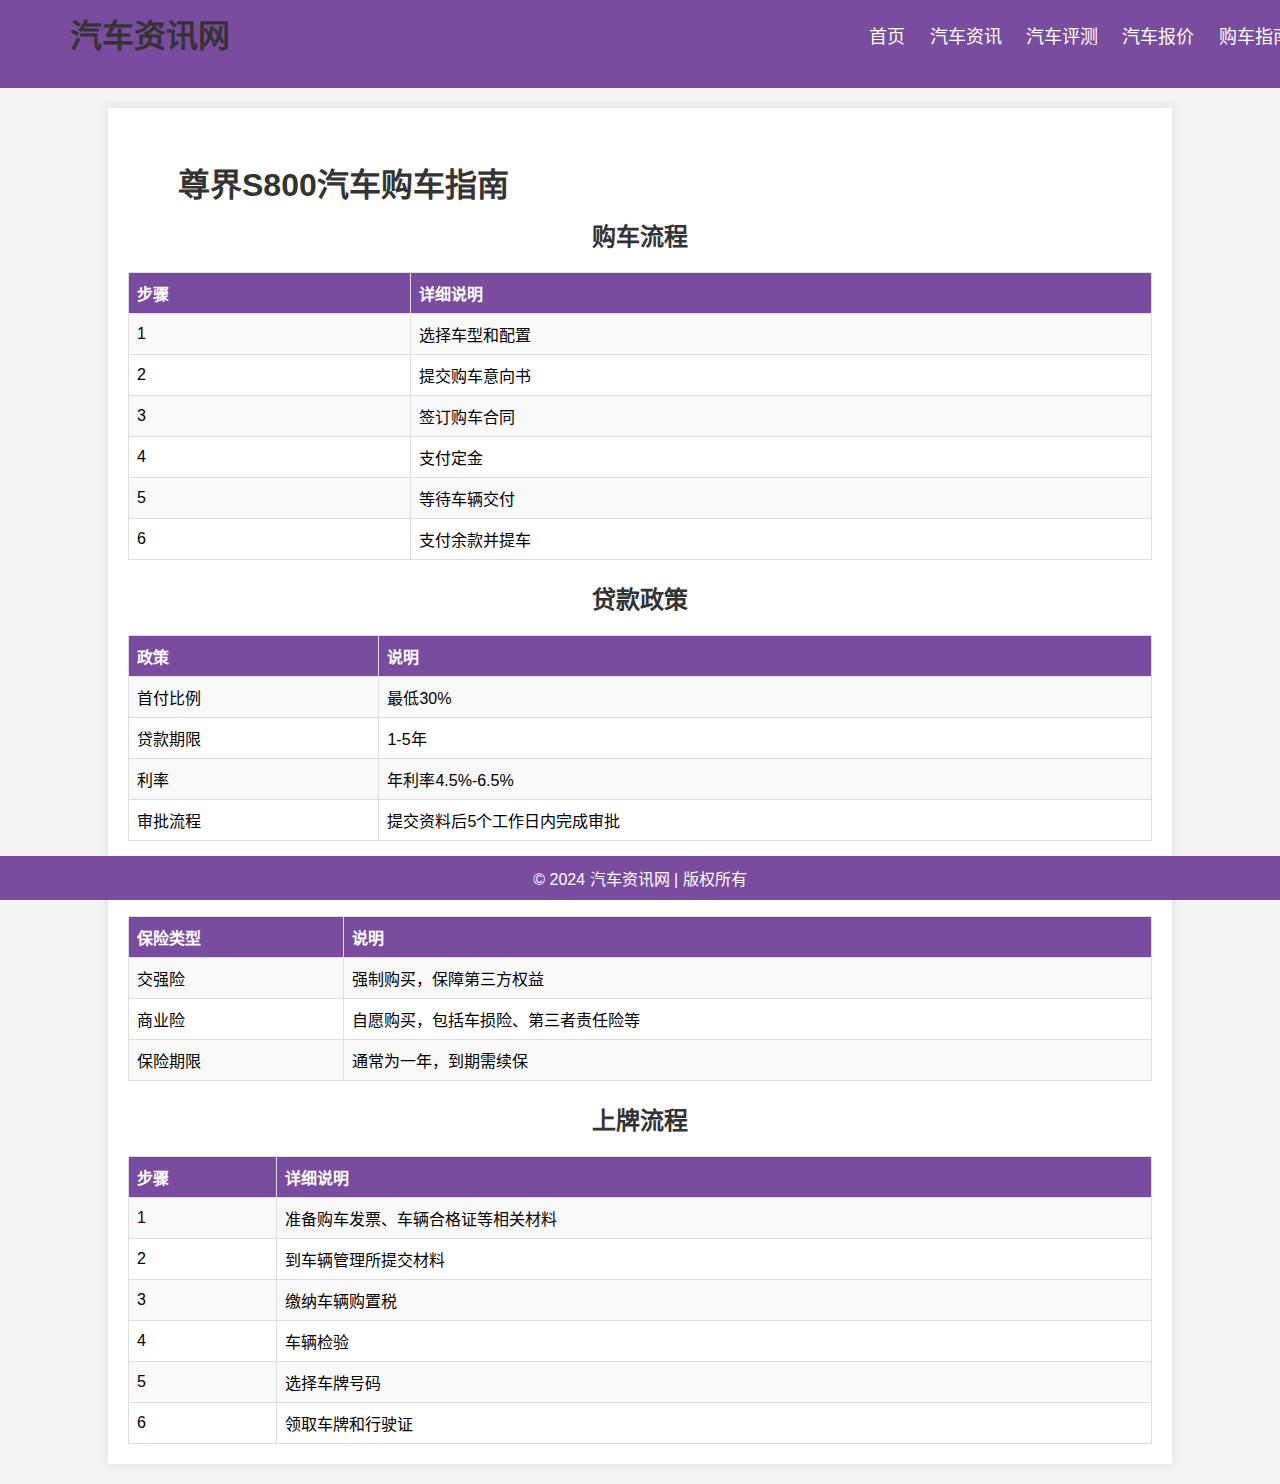
<file: WebSite_T1_G2/pages/guide.html>
<!DOCTYPE html>
<html lang="zh-CN">
<head>
    <meta charset="UTF-8">
    <title>尊界S800汽车购车指南</title>
    <link rel="stylesheet" href="../styles/reviews.css">
</head>
<header>
    <div class="logo">
      <h1>汽车资讯网</h1>
    </div>
    <nav class="link-container">
      <ul >
        <li><a href="../index.html"target="_blank"class="link">首页</a></li>
        <li><a href="news.html"target="_blank"class="link">汽车资讯</a></li>
        <li><a href="reviews.html"target="_blank"class="link">汽车评测</a></li>
        <li><a href="prices.html"target="_blank"class="link">汽车报价</a></li>
        <li><a href="guide.html"target="_blank"class="link">购车指南</a></li>
      </ul>
    </nav>
  </header>
  <div class="container">
    <h1>尊界S800汽车购车指南</h1>

    <h2>购车流程</h2>
    <table>
        <tr>
            <th>步骤</th>
            <th>详细说明</th>
        </tr>
        <tr>
            <td>1</td>
            <td>选择车型和配置</td>
        </tr>
        <tr>
            <td>2</td>
            <td>提交购车意向书</td>
        </tr>
        <tr>
            <td>3</td>
            <td>签订购车合同</td>
        </tr>
        <tr>
            <td>4</td>
            <td>支付定金</td>
        </tr>
        <tr>
            <td>5</td>
            <td>等待车辆交付</td>
        </tr>
        <tr>
            <td>6</td>
            <td>支付余款并提车</td>
        </tr>
    </table>

    <h2>贷款政策</h2>
    <table>
        <tr>
            <th>政策</th>
            <th>说明</th>
        </tr>
        <tr>
            <td>首付比例</td>
            <td>最低30%</td>
        </tr>
        <tr>
            <td>贷款期限</td>
            <td>1-5年</td>
        </tr>
        <tr>
            <td>利率</td>
            <td>年利率4.5%-6.5%</td>
        </tr>
        <tr>
            <td>审批流程</td>
            <td>提交资料后5个工作日内完成审批</td>
        </tr>
    </table>

    <h2>保险购买</h2>
    <table>
        <tr>
            <th>保险类型</th>
            <th>说明</th>
        </tr>
        <tr>
            <td>交强险</td>
            <td>强制购买，保障第三方权益</td>
        </tr>
        <tr>
            <td>商业险</td>
            <td>自愿购买，包括车损险、第三者责任险等</td>
        </tr>
        <tr>
            <td>保险期限</td>
            <td>通常为一年，到期需续保</td>
        </tr>
    </table>

    <h2>上牌流程</h2>
    <table>
        <tr>
            <th>步骤</th>
            <th>详细说明</th>
        </tr>
        <tr>
            <td>1</td>
            <td>准备购车发票、车辆合格证等相关材料</td>
        </tr>
        <tr>
            <td>2</td>
            <td>到车辆管理所提交材料</td>
        </tr>
        <tr>
            <td>3</td>
            <td>缴纳车辆购置税</td>
        </tr>
        <tr>
            <td>4</td>
            <td>车辆检验</td>
        </tr>
        <tr>
            <td>5</td>
            <td>选择车牌号码</td>
        </tr>
        <tr>
            <td>6</td>
            <td>领取车牌和行驶证</td>
        </tr>
    </table>

</div>
<footer>
    <p>© 2024 汽车资讯网 | 版权所有</p>
  </footer>

</html>
</file>
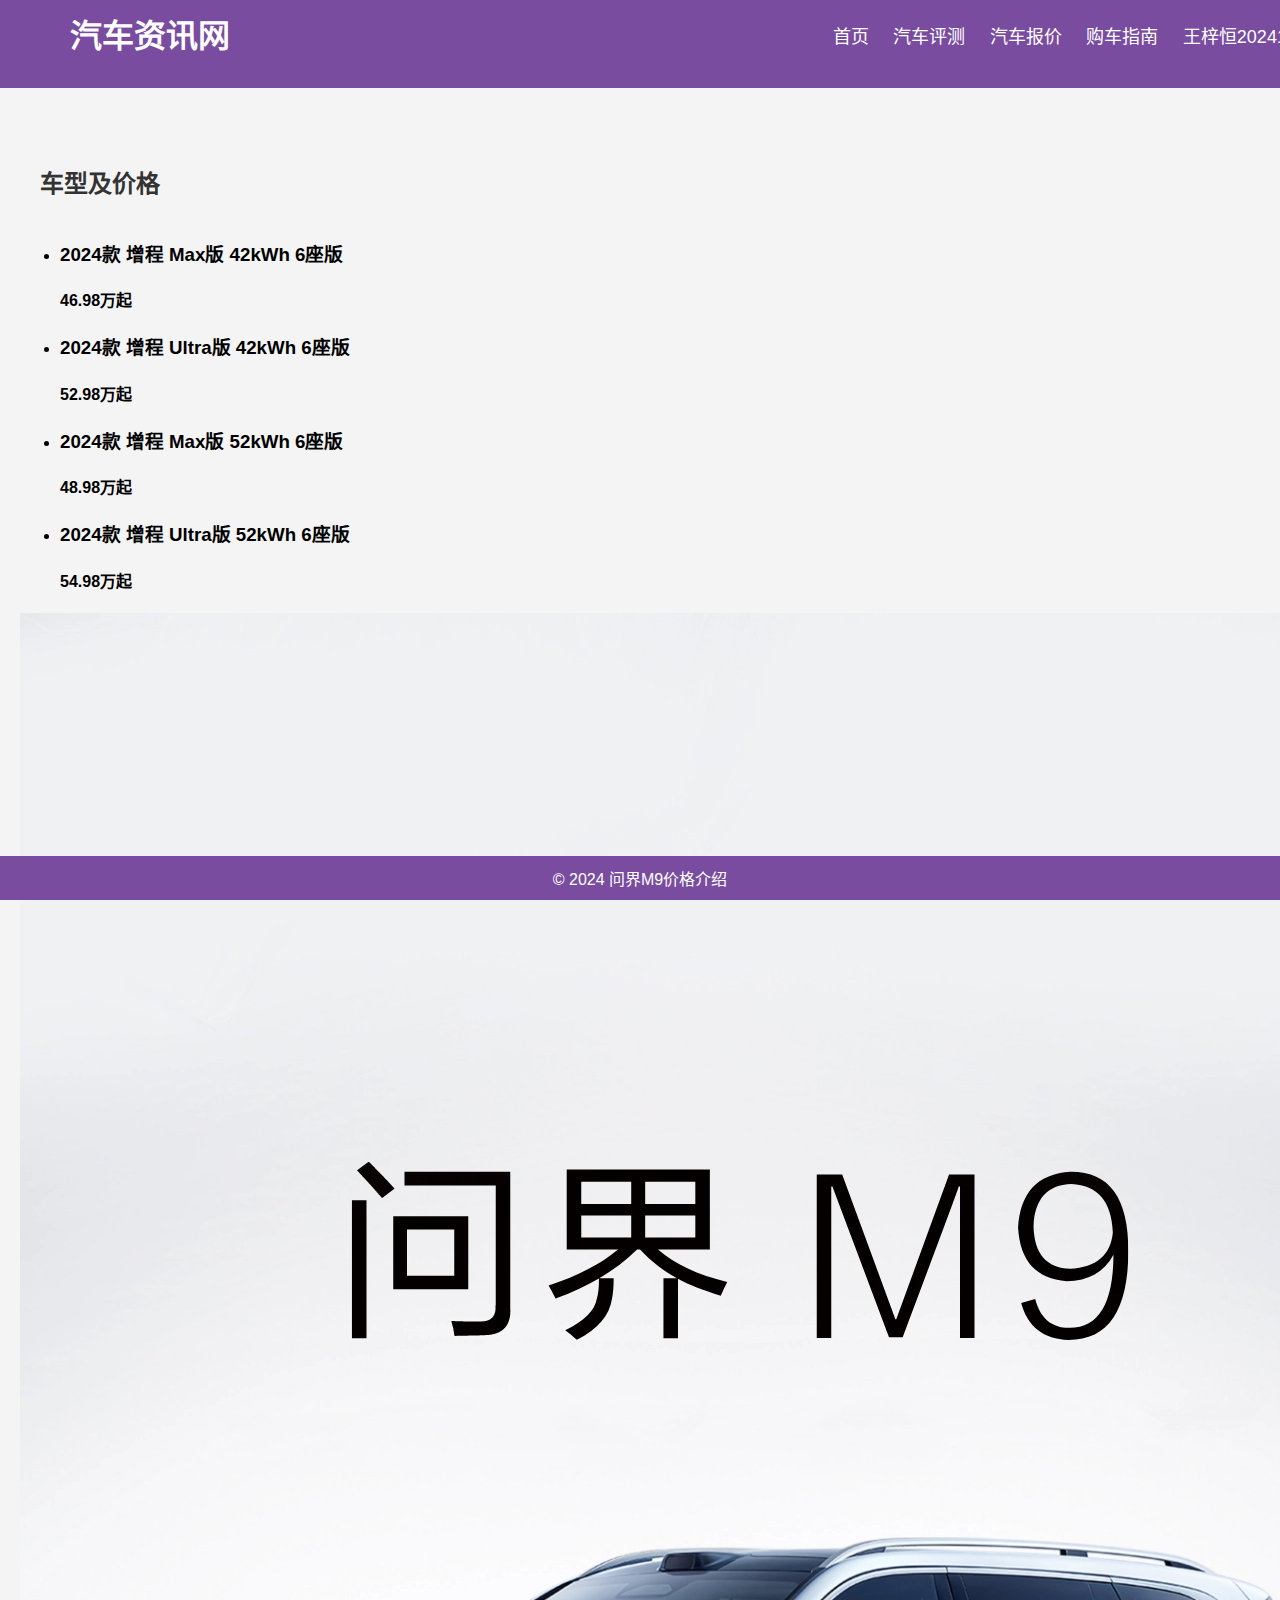
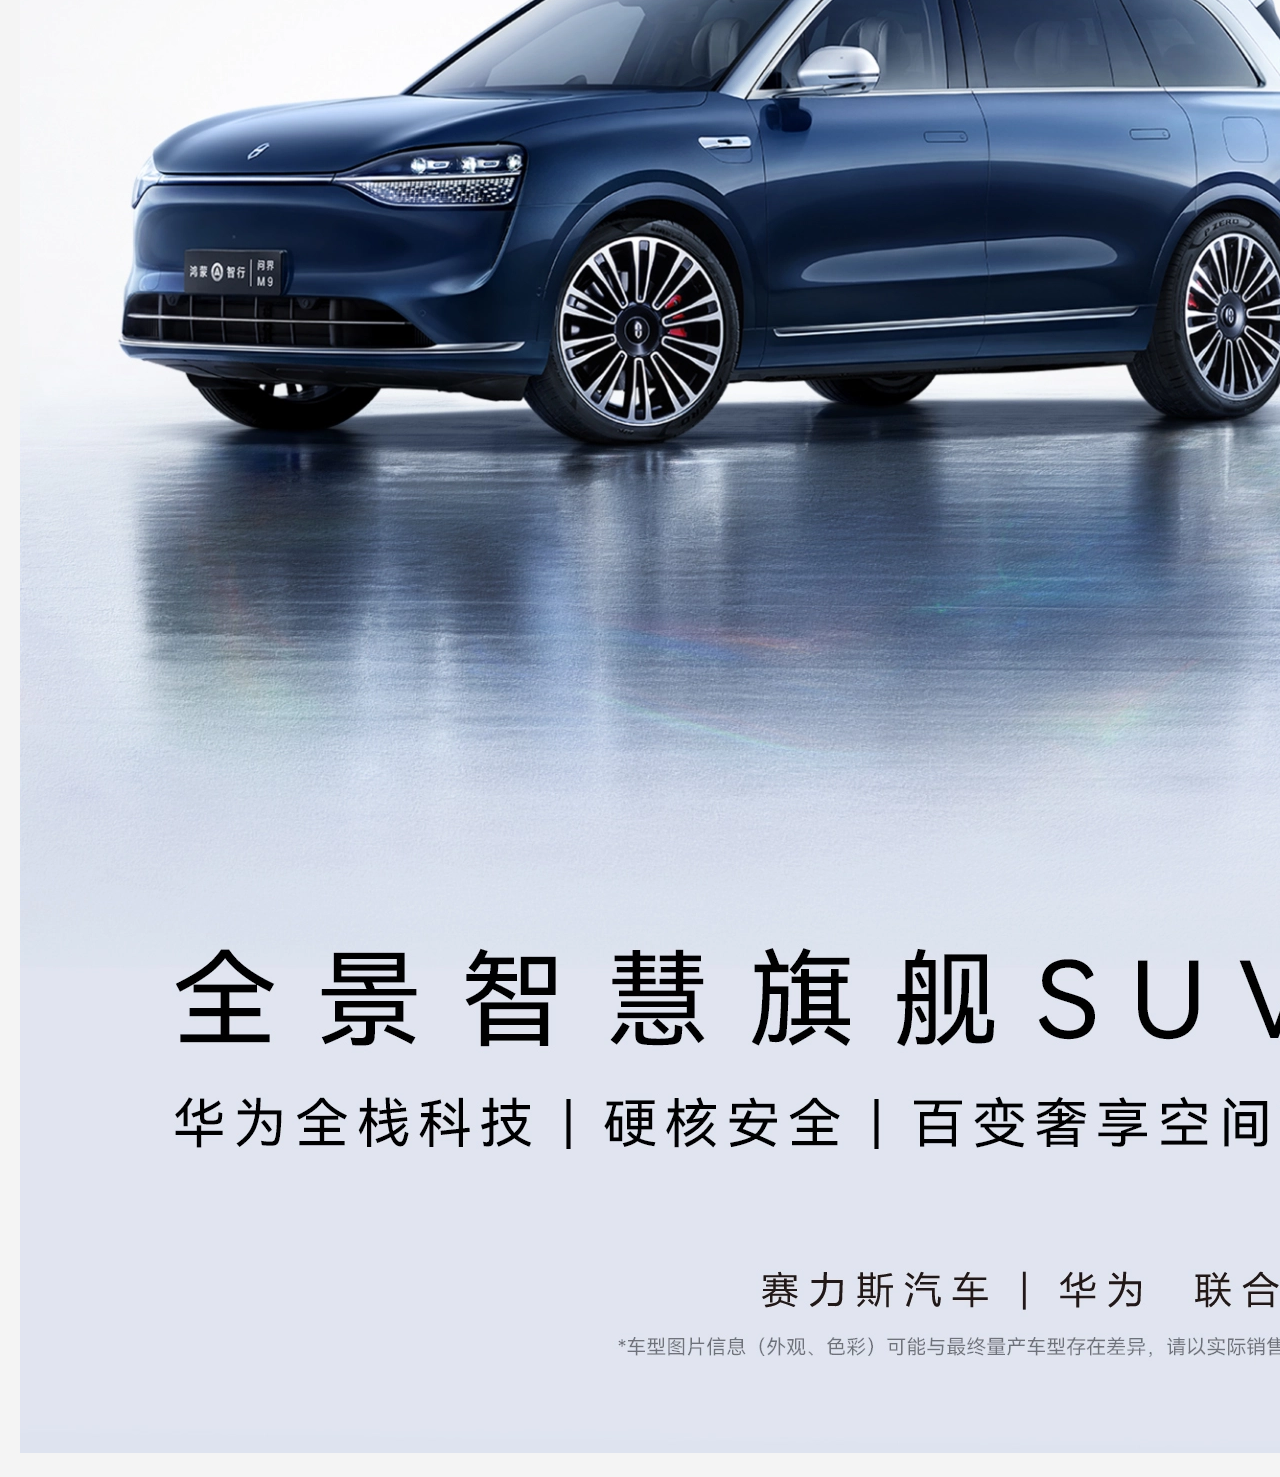
<file: WebSite_T1_G2/pages/M9_PRICE.html>
<!DOCTYPE html>
<html lang="zh-CN">
<head>
    <meta charset="UTF-8">
    <meta name="viewport" content="width=device-width, initial-scale=1.0">
    <title>王梓恒202410938</title>
    <link rel="stylesheet" href="../styles/style_price.css">
</head>
<header>
    <div class="logo">
      <h1>汽车资讯网</h1>
    </div>
    <nav class="link-container">
      <ul >
        <li><a href="../index.html"class="link">首页</a></li>       
        <li><a href="reviews.html"class="link">汽车评测</a></li>
        <li><a href="prices.html"class="link">汽车报价</a></li>
        <li><a href="guide.html"class="link">购车指南</a></li>
        <li><a href="../document/王梓恒202410938.docx"class="link">王梓恒202410938</a></li>
      </ul>
    </nav>
  </header>
<body>

    <main>
        
        <section id="price-list">
            <h2>车型及价格</h2>
            <ul id="price-items">
              <li><h3>2024款 增程 Max版 42kWh 6座版</h3><h4>46.98万起<h4></li>
                <li><h3>2024款 增程 Ultra版 42kWh 6座版</h3><h4>52.98万起<h4></li>
                  <li><h3>2024款 增程 Max版 52kWh 6座版</h3><h4>48.98万起<h4></li>
                    <li><h3>2024款 增程 Ultra版 52kWh 6座版</h3><h4>54.98万起<h4></li> 

            </ul>
        </section>
        <img src="../images/M9_PRICE.jpg" alt="M9">
    </main>
    <footer>
        <p>© 2024 问界M9价格介绍</p>
    </footer>
    <script src="../js/script.js"></script>
</body>
</html>
</file>
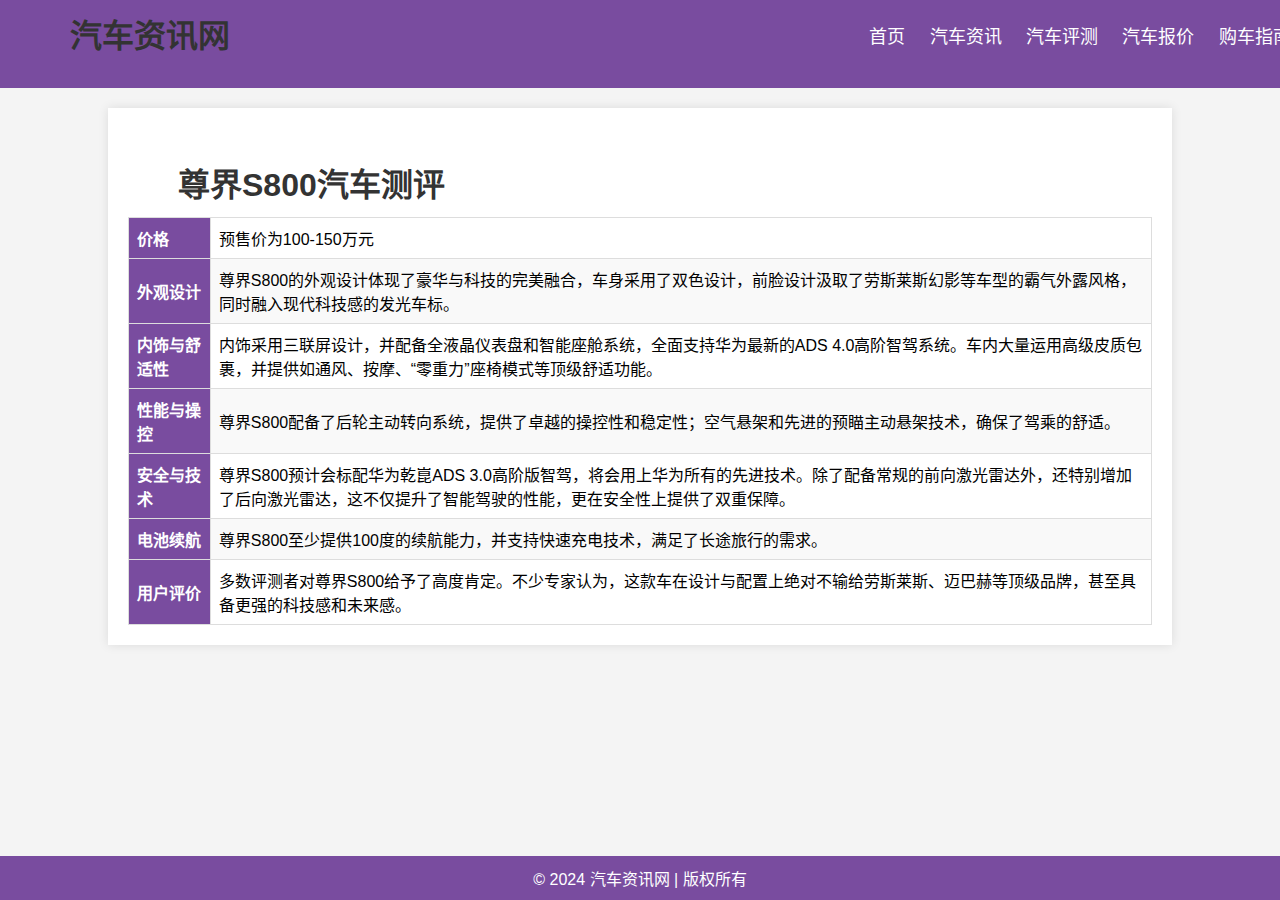
<file: WebSite_T1_G2/pages/reviews.html>
<!DOCTYPE html>
<html lang="zh-CN">
<head>
    <meta charset="UTF-8">
    <title>尊界S800汽车购车指南</title>
    <link rel="stylesheet" href="../styles/reviews.css">
</head>
<header>
    <div class="logo">
      <h1>汽车资讯网</h1>
    </div>
    <nav class="link-container">
      <ul >
        <li><a href="../index.html"target="_blank"class="link">首页</a></li>
        <li><a href="news.html"target="_blank"class="link">汽车资讯</a></li>
        <li><a href="reviews.html"target="_blank"class="link">汽车评测</a></li>
        <li><a href="prices.html"target="_blank"class="link">汽车报价</a></li>
        <li><a href="guide.html"target="_blank"class="link">购车指南</a></li>
      </ul>
    </nav>
  </header>
<body>
    <div class="container">
        <h1>尊界S800汽车测评</h1>
        <table>
            <tr>
                <th>价格</th>
                <td>预售价为100-150万元</td>
            </tr>
            <tr>
                <th>外观设计</th>
                <td>尊界S800的外观设计体现了豪华与科技的完美融合，车身采用了双色设计，前脸设计汲取了劳斯莱斯幻影等车型的霸气外露风格，同时融入现代科技感的发光车标。</td>
            </tr>
            <tr>
                <th>内饰与舒适性</th>
                <td>内饰采用三联屏设计，并配备全液晶仪表盘和智能座舱系统，全面支持华为最新的ADS 4.0高阶智驾系统。车内大量运用高级皮质包裹，并提供如通风、按摩、“零重力”座椅模式等顶级舒适功能。</td>
            </tr>
            <tr>
                <th>性能与操控</th>
                <td>尊界S800配备了后轮主动转向系统，提供了卓越的操控性和稳定性；空气悬架和先进的预瞄主动悬架技术，确保了驾乘的舒适。</td>
            </tr>
            <tr>
                <th>安全与技术</th>
                <td>尊界S800预计会标配华为乾崑ADS 3.0高阶版智驾，将会用上华为所有的先进技术。除了配备常规的前向激光雷达外，还特别增加了后向激光雷达，这不仅提升了智能驾驶的性能，更在安全性上提供了双重保障。</td>
            </tr>
            <tr>
                <th>电池续航</th>
                <td>尊界S800至少提供100度的续航能力，并支持快速充电技术，满足了长途旅行的需求。</td>
            </tr>
            <tr>
                <th>用户评价</th>
                <td>多数评测者对尊界S800给予了高度肯定。不少专家认为，这款车在设计与配置上绝对不输给劳斯莱斯、迈巴赫等顶级品牌，甚至具备更强的科技感和未来感。</td>
            </tr>
        </table>
    </div>
</body>
<footer>
    <p>© 2024 汽车资讯网 | 版权所有</p>
  </footer>
</html>
</file>
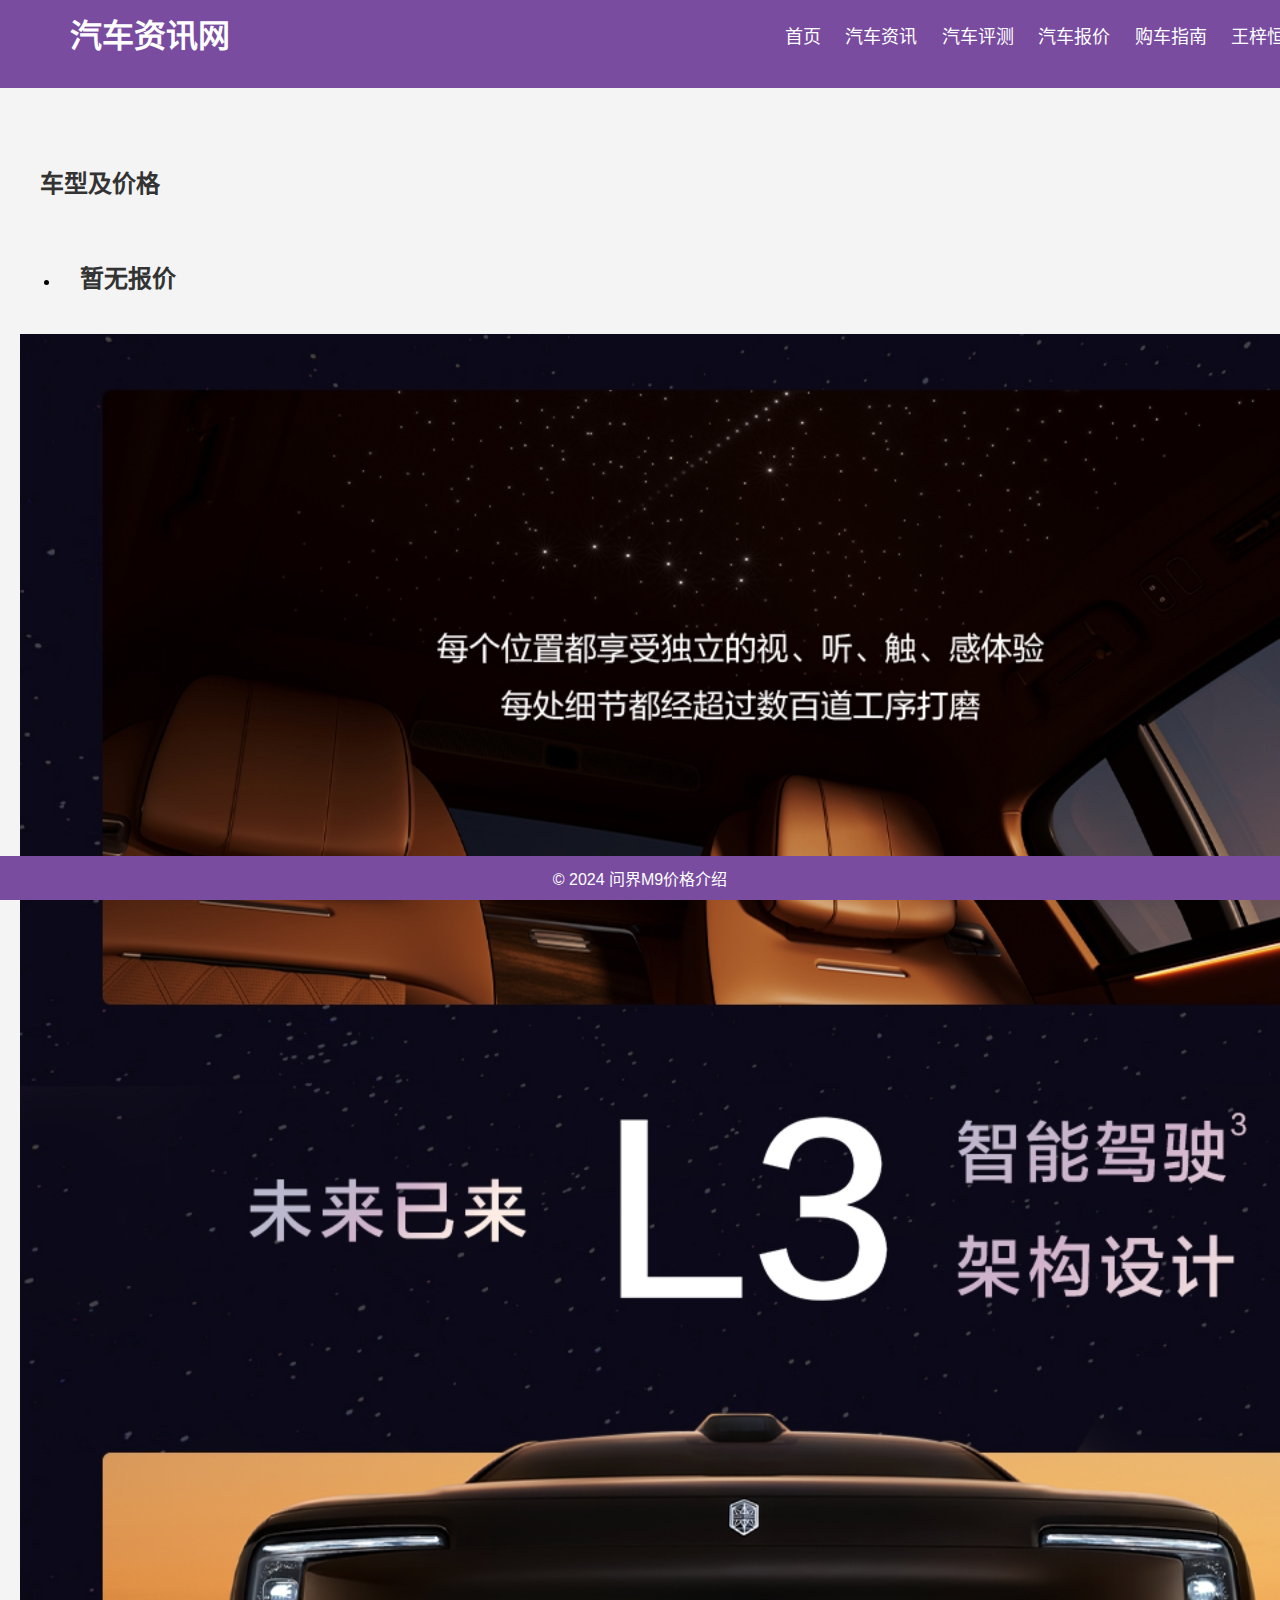
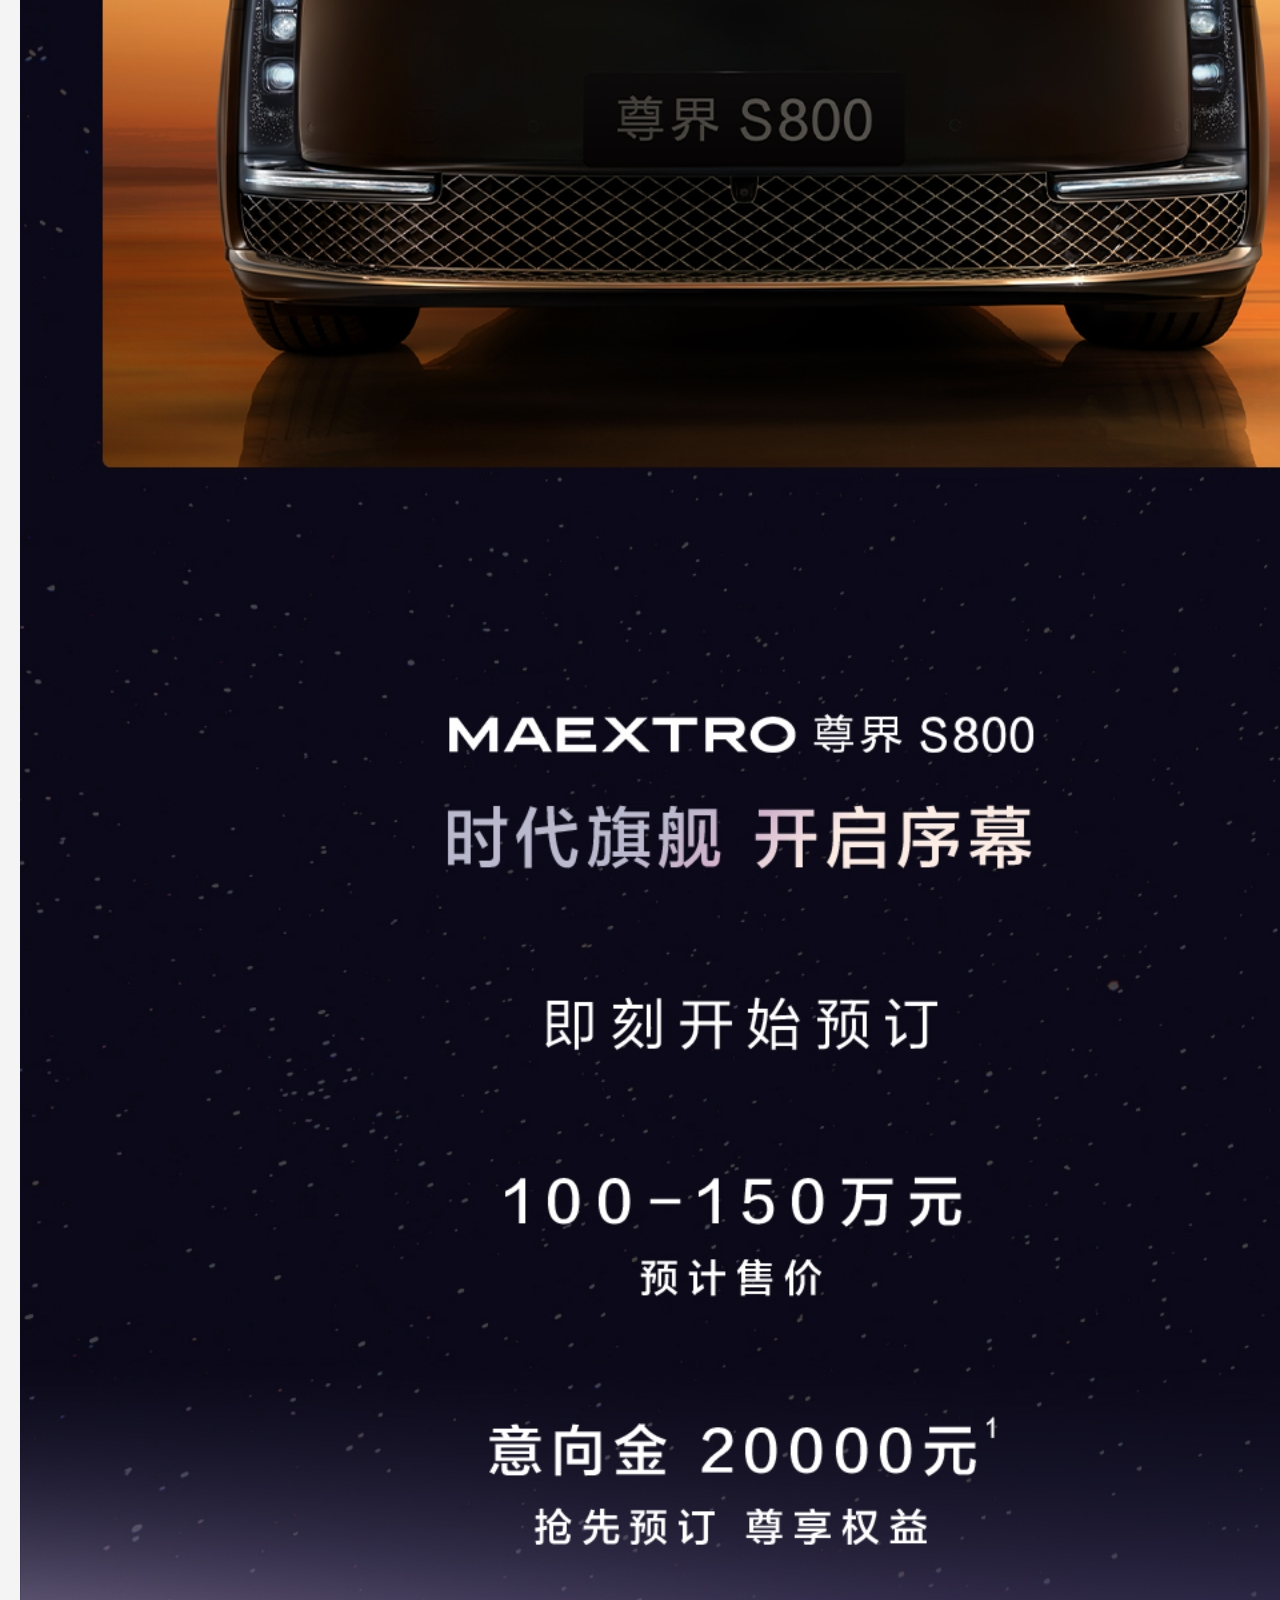
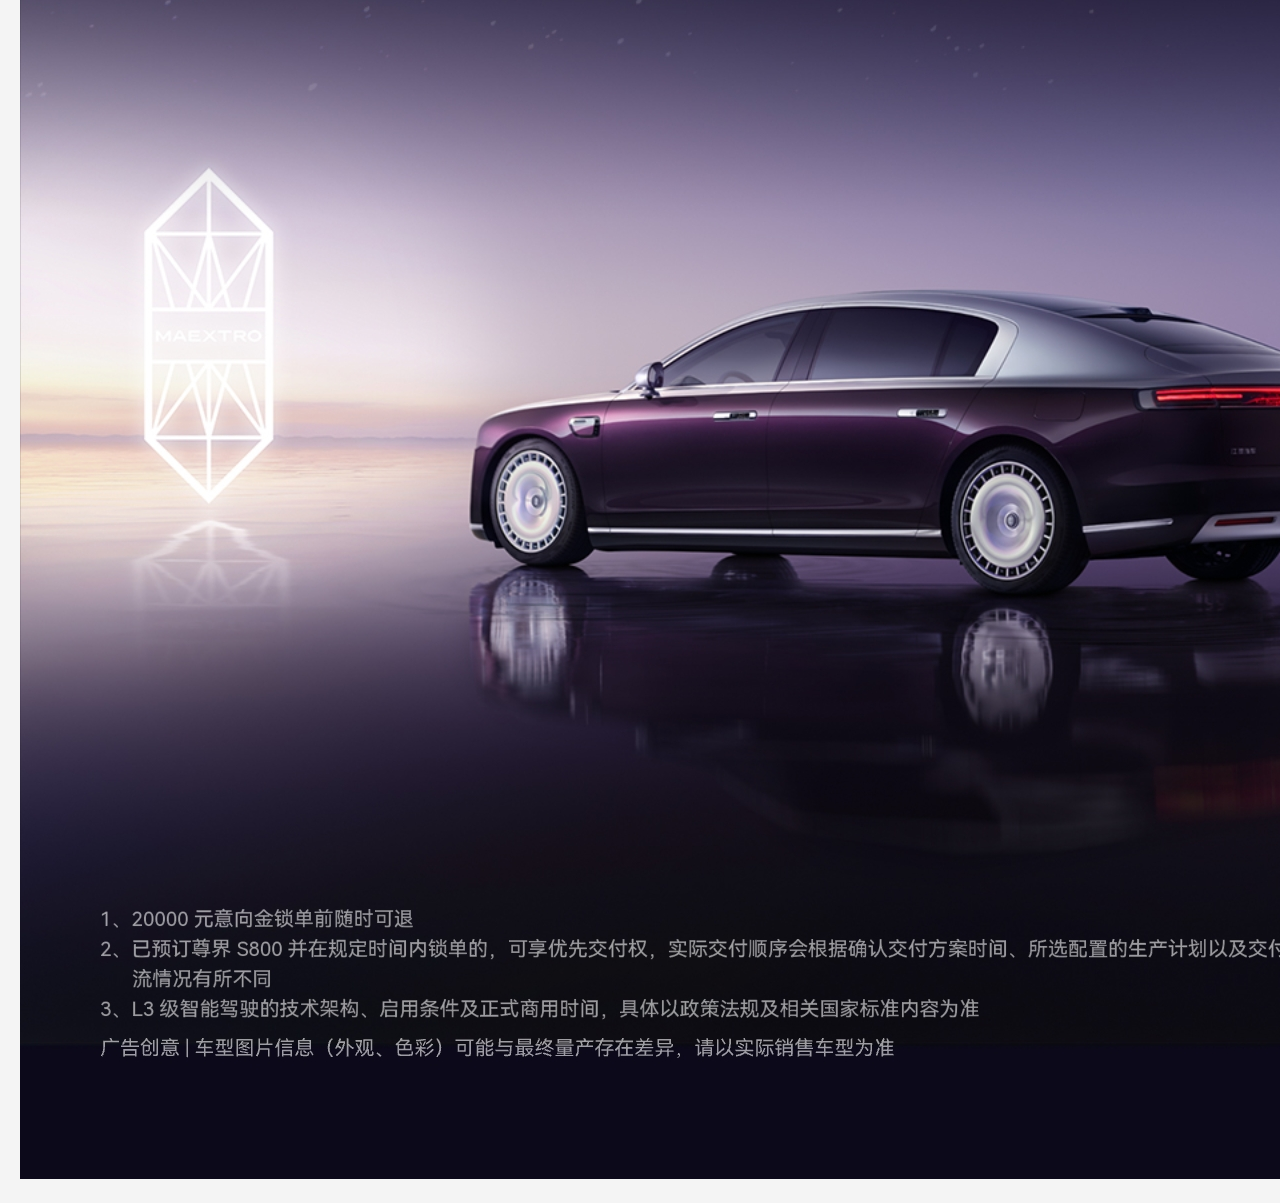
<file: WebSite_T1_G2/pages/s800_PRICE.html>
<!DOCTYPE html>
<html lang="zh-CN">
<head>
    <meta charset="UTF-8">
    <meta name="viewport" content="width=device-width, initial-scale=1.0">
    <title>王梓恒202410938</title>
    <link rel="stylesheet" href="../styles/style_price.css">
</head>
<header>
    <div class="logo">
      <h1>汽车资讯网</h1>
    </div>
    <nav class="link-container">
      <ul >
        <li><a href="../index.html"class="link">首页</a></li>
        <li><a href="news.html"class="link">汽车资讯</a></li>
        <li><a href="reviews.html"class="link">汽车评测</a></li>
        <li><a href="prices.html"class="link">汽车报价</a></li>
        <li><a href="guide.html"class="link">购车指南</a></li>
        <li><a href="../document/王梓恒202410938.docx"class="link">王梓恒202410938</a></li>
      </ul>
    </nav>
  </header>
<body>

    <main>
        
        <section id="price-list">
            <h2>车型及价格</h2>
            <ul id="price-items">
                    <li><h2>暂无报价</h2></li>

            </ul>
        </section>
        <img src="../images/S800_PRICE.jpeg" alt="s800">
    </main>
    <footer>
        <p>© 2024 问界M9价格介绍</p>
    </footer>
    <script src="../js/script.js"></script>
</body>
</html>
</file>
<file: WebSite_T1_G2/styles/reviews.css>
body {
    font-family: Arial, sans-serif;
    background-color: #f4f4f4; /* 背景颜色 */
    margin: 0;
    padding: 0;
}
.container {
    width: 80%;
    margin: 20px auto;
    background-color: #fff; /* 容器背景颜色 */
    padding: 20px;
    box-shadow: 0 0 10px rgba(0, 0, 0, 0.1); /* 容器阴影 */
}
h1, h2 {
    text-align: center;
    color: #333;
}
table {
    width: 100%;
    border-collapse: collapse;
    margin-top: 20px;
}
th, td {
    border: 1px solid #ddd;
    padding: 8px;
    text-align: left;
}
th {
    background-color: #794c9f; /* 表头背景颜色 */
    color: white; /* 表头文字颜色 */
}
tr:nth-child(even) {
    background-color: #f9f9f9; /* 表格偶数行背景颜色 */
}
.info {
    margin-top: 20px;
    background-color: #e7f7d9; /* 信息区域背景颜色 */
    padding: 10px;
    border-left: 5px solid #794c9f; /* 信息区域边框颜色 */
}
/* 全局样式 */
body {
    font-family: Arial, sans-serif;
    margin: 0;
    padding: 0;
    box-sizing: border-box;
    background-color: #f4f4f4;
  }
  /* 未访问链接的样式 */
.clickable {
  color: rgb(74, 146, 235);  /* 设置链接的颜色为蓝色 */
  text-decoration: none;  /* 去掉默认的下划线 */
}

/* 已访问链接的样式  */
.clicked {
  color: rgb(17, 0, 255);  

} 


/* 鼠标悬停在链接上的样式 */
a:hover {
  color: red;  /* 设置鼠标悬停时链接的颜色为红色 */
  text-decoration: underline;  /* 鼠标悬停时显示下划线 */
}

/* 链接被点击时的样式 */
a:active {
  color: #794c9f;  /* 设置点击时链接的颜色为绿色 */
}
  h1
  {
    text-align: left;
    position: relative;
    top: 10px;
    left : 50px; /* 水平向右移动20px */
  } 
   h2 {
    color: #333;

  }
  


  /* 顶部导航栏样式 */
  header {
    background-color: #794c9f;
    color: white;
    padding: 10spx 500px;
    text-align: center;
  }
  
  header .logo h1 {
    margin: 0 20px;
  }
  
  header nav ul {
    list-style: none;
    padding: 0;
  }
  
  header nav ul li {
    display: inline;
    margin-right: 20px;
    color: white;
    text-decoration: none;
    font-size: 18px;
    position: relative;
    transform: translate(450px, -40px); /* 使用 transform 控制位置，避免干扰其他元素的布局 */

  }
  header nav ul li a {
    color: white;
    text-decoration: none;
    font-size: 18px;
    position: relative;
    top :-40px;
    left : 450px; /* 水平向右移动20px */
  }
  header nav ul li a:hover {
    text-decoration: underline;
  }
  /* img {
    width: 100%;
    max-width: 600px;
    display: block;
    margin: 20px 0;
} */
  /* 主内容区域 */

 
  /* 底部信息 */
  footer {
    background-color: #794c9f;
    color: white;
    text-align: center;
    padding: 10px 0;
    position: fixed;
    bottom: 0;
    width: 100%;
  }
  
  footer p {
    margin: 0;
  }
</file>
<file: WebSite_T1_G2/styles/style_price.css>
/* 全局样式 */
body {
  font-family: Arial, sans-serif;
  margin: 0;
  padding: 0;
  box-sizing: border-box;
  background-color: #f4f4f4;
}
/* 未访问链接的样式 */
.clickable {
color: rgb(74, 146, 235);  /* 设置链接的颜色为蓝色 */
text-decoration: none;  /* 去掉默认的下划线 */
}

/* 已访问链接的样式  */
.clicked {
color: rgb(17, 0, 255);  

} 


/* 鼠标悬停在链接上的样式 */
a:hover {
color: red;  /* 设置鼠标悬停时链接的颜色为红色 */
text-decoration: underline;  /* 鼠标悬停时显示下划线 */
}

/* 链接被点击时的样式 */
a:active {
color: green;  /* 设置点击时链接的颜色为绿色 */
}
h1
{
  text-align: left;
  position: relative;
  top: 10px;
  left : 50px; /* 水平向右移动20px */
} 
 h2 {
  color: #333;

}



/* 顶部导航栏样式 */
header {
  background-color: #794c9f;
  color: white;
  padding: 10spx 500px;
  text-align: center;
}

header .logo h1 {
  margin: 0 20px;
}

header nav ul {
  list-style: none;
  padding: 0;
}

header nav ul li {
  display: inline;
  margin-right: 20px;
  color: white;
  text-decoration: none;
  font-size: 18px;
  position: relative;
  transform: translate(450px, -40px); /* 使用 transform 控制位置，避免干扰其他元素的布局 */

}
header nav ul li a {
  color: white;
  text-decoration: none;
  font-size: 18px;
  position: relative;
  top :-40px;
  left : 450px; /* 水平向右移动20px */
}
header nav ul li a:hover {
  text-decoration: underline;
}
/* img {
  width: 100%;
  max-width: 600px;
  display: block;
  margin: 20px 0;
} */
/* 主内容区域 */
main {
  padding: 20px;
}
main h1{
  padding: 20px;
}
main section h2 {
  padding: 20px;
}
.content-section {
  background-color: white;
  padding: 20px;
  margin-bottom: 20px;
  border-radius: 8px;
  box-shadow: 0 2px 4px rgba(0, 0, 0, 0.1);
}

.content-section h2 {
  margin-top: 0;
}
.news_p{
  float:right;
   width:160 ;
  height:90;
  max-width: 150px;
}
/* 底部信息 */
footer {
  background-color: #794c9f;
  color: white;
  text-align: center;
  padding: 10px 0;
  position: fixed;
  bottom: 0;
  width: 100%;
}

footer p {
  margin: 0;
}
</file>
